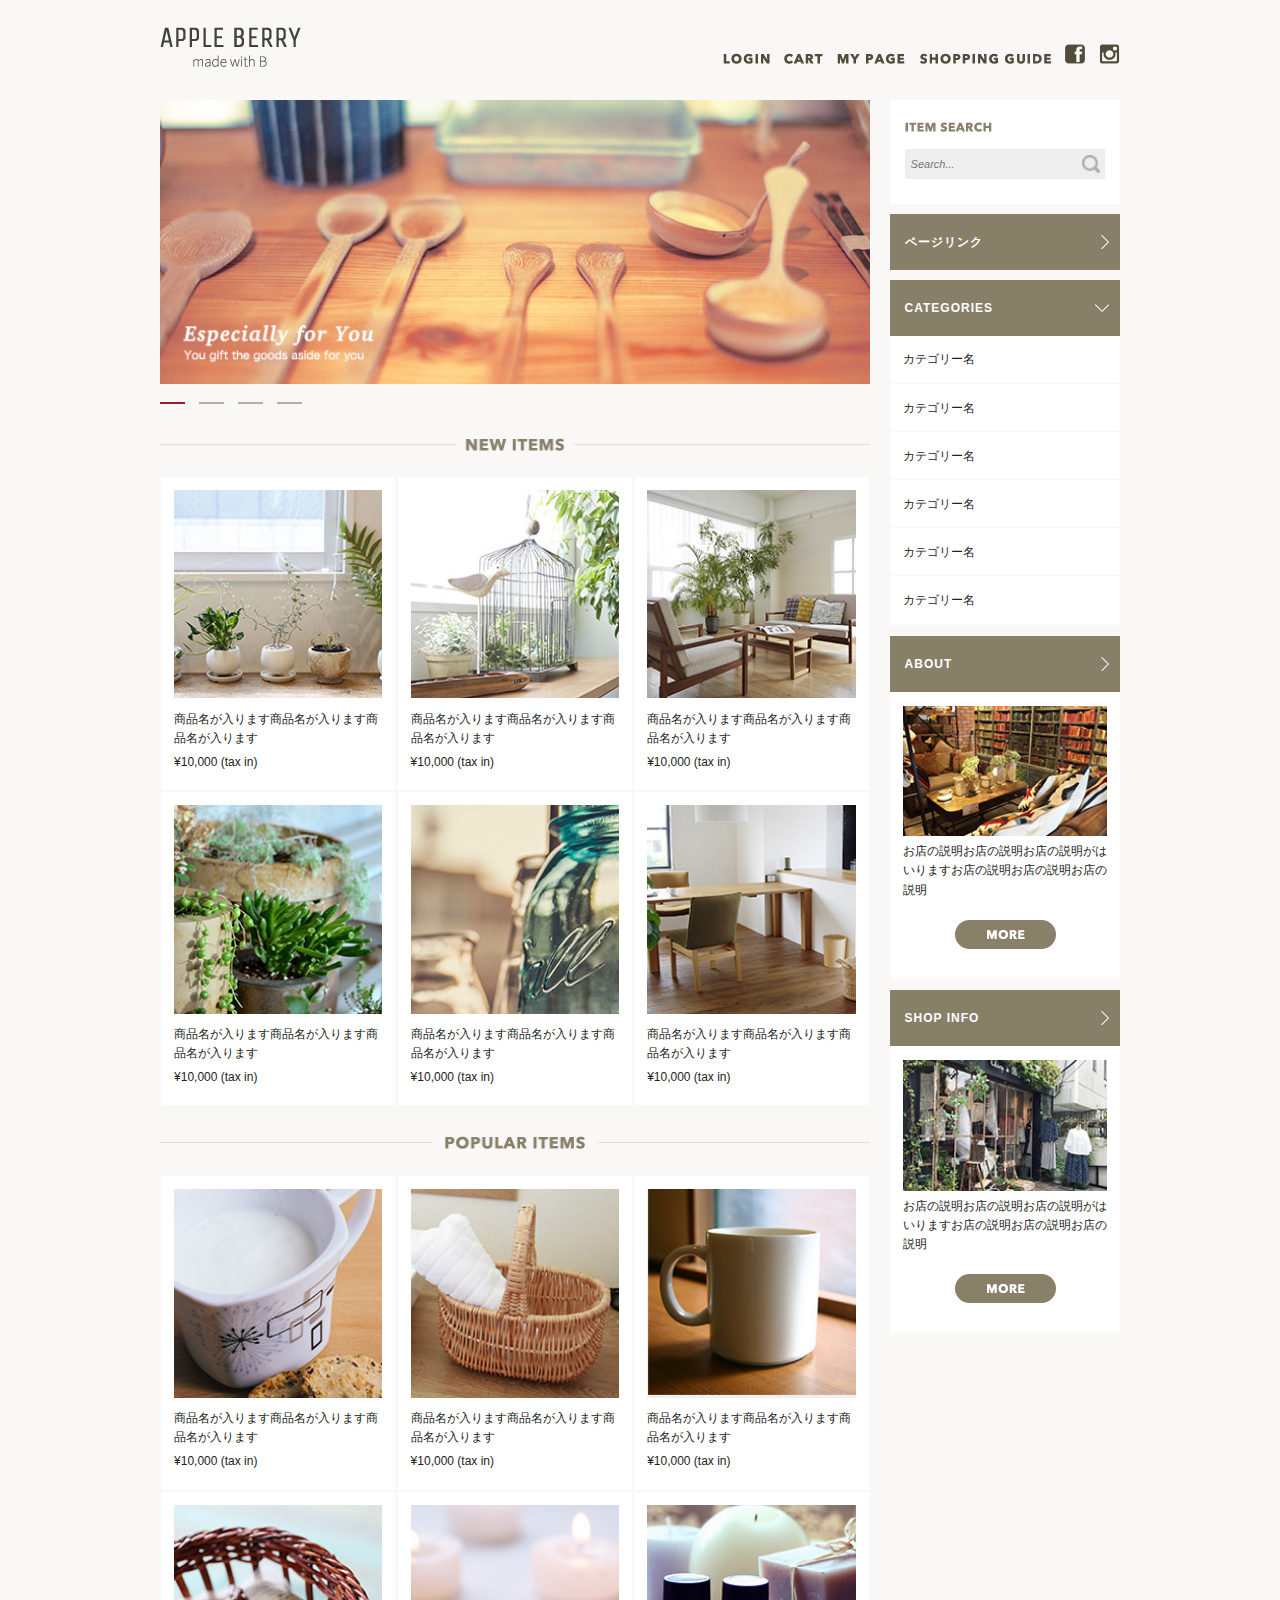
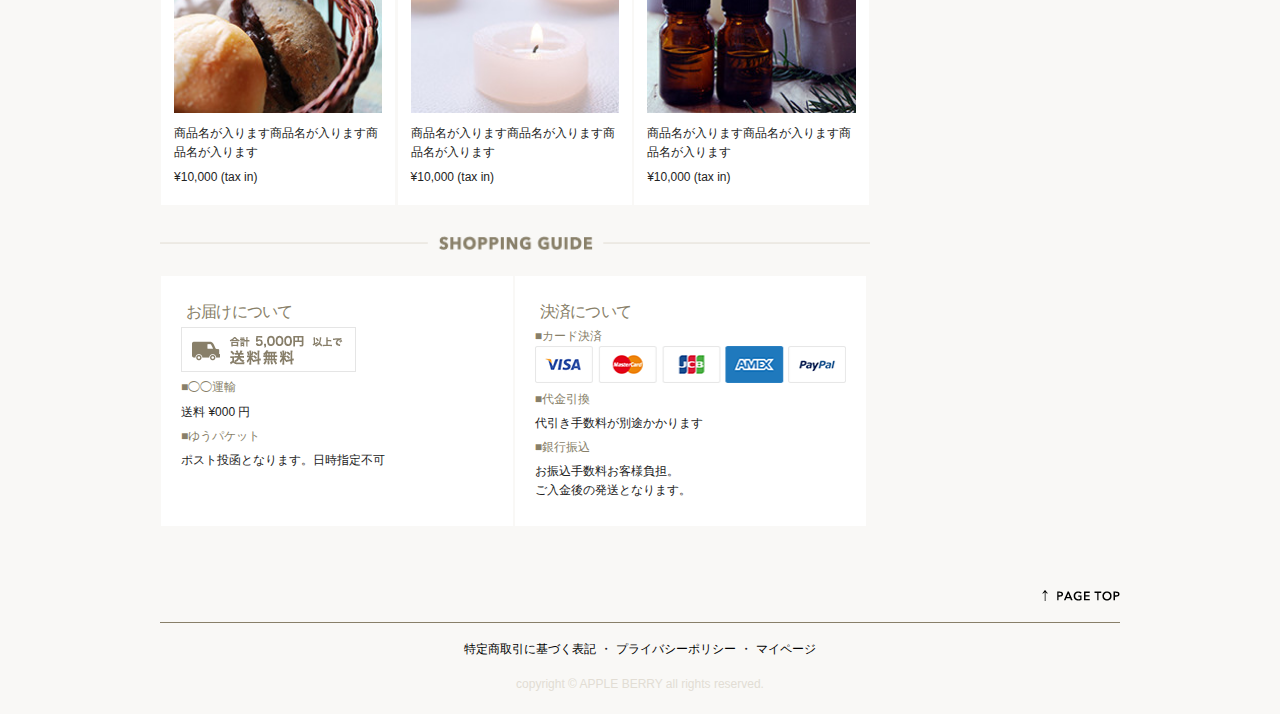
<file: index.html>
<!DOCTYPE html>
<html lang="ja">
    <head>
        <!-- Basic Page Needs
        –––––––––––––––––––––––––––––––––––––––––––––––––– -->
        <meta charset="UTF-8">
        <title>ショッピングサイト</title>

        <!-- Mobile Specific Metas
        –––––––––––––––––––––––––––––––––––––––––––––––––– -->
          <meta name="viewport" content="width=device-width, initial-scale=1">
        
        <!-- CSS
        –––––––––––––––––––––––––––––––––––––––––––––––––– -->
        <link rel="stylesheet" href="css/normalize.css">
        <link rel="stylesheet" href="css/skeleton.css">
        <link rel="stylesheet" href="css/style.css">
        <link rel="stylesheet" href="css/sp_style.css" media="(max-width: 549px)"><!-- SP用のCSSをパッケージ化 -->
        <link rel="stylesheet" href="css/pc_style.css" media="print,screen and (min-width: 550px)"><!-- PC用のCSSをパッケージ化 -->
        <link rel="stylesheet" href="owlcarousel/assets/owl.carousel.min.css">
        <link rel="stylesheet" href="owlcarousel/assets/owl.theme.default.min.css">

        <!-- jQuery -->
        <script src="https://ajax.googleapis.com/ajax/libs/jquery/1.10.2/jquery.min.js"></script>
        <!-- Owl Carousel JS -->
        <script src="owlcarousel/owl.carousel.min.js"></script>
        
        <!-- Owl Carouselを動作させるために追加 -->
        <script src="test-carousel.js"></script>
        
    </head>
    <body>
    <header class="container style1">
        <div class="row">
            <h1 id="LOGO" class="four columns">
                <img src="images/top/logo.png" alt="sp_navi" srcset="images/top/logo@2x.png 2x" /></h1>
            
            <nav class="eight columns">
                
            <div id="sp_menu">
            <ul class="sp_menu_li">
                <li><a href="#"><img src="images/top_sp/fb.png" alt="facebook" srcset="images/top_sp/fb@2x.png 2x" /></a></li>
                <li><a href="#"><img src="images/top_sp/insta.png" alt="insta" srcset="images/top_sp/insta@2x.png 2x" /></a></li>
                <li><div id="menu"><img src="images/top_sp/menu_icon.png" alt="menu_icon" srcset="images/top_sp/menu_icon@2x.png 2x" /></div>
                 </li>
            </ul>
            <div>
             <ul class="sp_menu_toggle">
              <li class="sp_menu_t"><a href="">ログイン</a></li>
              <li class="sp_menu_t"><a href="">カート</a></li>
              <li class="sp_menu_t"><a href="">マイページ</a></li>
              <li class="sp_menu_t sp_menu_t_l"><a href="">ショッピングガイド</a></li>
             </ul>
            </div>
</div>


            <div id="pc_menu">
            <ul class="pc_menu_li">
                <li><span class="menu_txt"><a href="#"><img src="images/top/menu_login.png" alt="login"></a></span></li>
                <li><span class="menu_txt"><a href="#"><img src="images/top/menu_cart.png" alt="cart"></a></span></li>
                <li><span class="menu_txt"><a href="#"><img src="images/top/menu_mypage.png" alt="my page"></a></span></li>
                <li><span class="menu_txt"><a href="#"><img src="images/top/menu_guide.png" alt="guide"></a></span></li>
                <li><a href="#"><img src="images/top/facebook.png" alt="facebook"></a></li>
                <li><a href="#"><img src="images/top/insta.png" alt="insta"></a></li>
            </ul>
            </div>
            </nav>
        </div>
    </header>
        
    <main class="container">
        <section class="row">
            <div id="MAIN_FIELD" class="nine columns">
                <div class="owl-carousel owl-theme">
                    <div> <img src="images/top/ca_banner.jpg" alt="" class="u-full-width"> </div>
                    <div> <img src="images/top/ca_banner.jpg" alt="" class="u-full-width"> </div>
                    <div> <img src="images/top/ca_banner.jpg" alt="" class="u-full-width"> </div>
                    <div> <img src="images/top/ca_banner.jpg" alt="" class="u-full-width"> </div>
                </div>
                
                <div id="NEW_ITEMS">
                    <div class="sub_title">
                        <img src="images/top/title_newitems.png" alt="title_newitems" class="u-full-width">
                    </div>
                    <div class="sub_title_sp">
                        <img src="images/top_sp/title_new_item.png" alt="title_newitems" srcset="images/top_sp/title_new_item@2x.png 2x">
                    </div>
                    <ul class="main_li">
                    <li>
                         <img src="images/top/item_01.jpg" alt="item" class="u-full-width">
                         <div class="item_1">商品名が入ります商品名が入ります商品名が入ります</div>
                         <div class="item_2">¥10,000 (tax in)</div>
                    </li><li>
                         <img src="images/top/item_02.jpg" alt="item" class="u-full-width">
                         <div class="item_1">商品名が入ります商品名が入ります商品名が入ります</div>
                         <div class="item_2">¥10,000 (tax in)</div>
                    </li><li>
                         <img src="images/top/item_03.jpg" alt="item" class="u-full-width">
                         <div class="item_1">商品名が入ります商品名が入ります商品名が入ります</div>
                         <div class="item_2">¥10,000 (tax in)</div>
                     </li><li>
                         <img src="images/top/item_04.jpg" alt="item" class="u-full-width">
                         <div class="item_1">商品名が入ります商品名が入ります商品名が入ります</div>
                         <div class="item_2">¥10,000 (tax in)</div>
                     </li><li>
                         <img src="images/top/item_05.jpg" alt="item" class="u-full-width">
                         <div class="item_1">商品名が入ります商品名が入ります商品名が入ります</div>
                         <div class="item_2">¥10,000 (tax in)</div>
                     </li><li>
                         <img src="images/top/item_06.jpg" alt="" class="u-full-width">
                         <div class="item_1">商品名が入ります商品名が入ります商品名が入ります</div>
                         <div class="item_2">¥10,000 (tax in)</div>
                     </li>
                     </ul>
                </div>
                
                <div id="POPULAR_ITEMS">
                    <div class="sub_title">
                        <img src="images/top/title_popular.png" alt="title_popular" class="u-full-width">
                    </div>
                    <div class="sub_title_sp">
                        <img src="images/top_sp/title_popular.png" alt="title_popular" srcset="images/top_sp/title_popular@2x.png 2x">
                    </div>
                    <ul class="guide_box0">
                    <li>
                         <img src="images/top/item_07.jpg" alt="item" class="u-full-width">
                         <div class="item_1">商品名が入ります商品名が入ります商品名が入ります</div>
                         <div class="item_2">¥10,000 (tax in)</div>
                     </li><li>
                         <img src="images/top/item_08.jpg" alt="item" class="u-full-width">
                         <div class="item_1">商品名が入ります商品名が入ります商品名が入ります</div>
                         <div class="item_2">¥10,000 (tax in)</div>
                     </li><li>
                         <img src="images/top/item_09.jpg" alt="item" class="u-full-width">
                         <div class="item_1">商品名が入ります商品名が入ります商品名が入ります</div>
                         <div class="item_2">¥10,000 (tax in)</div>
                     </li><li>
                         <img src="images/top/item_10.jpg" alt="item" class="u-full-width">
                         <div class="item_1">商品名が入ります商品名が入ります商品名が入ります</div>
                         <div class="item_2">¥10,000 (tax in)</div>
                     </li><li>
                         <img src="images/top/item_11.jpg" alt="item" class="u-full-width">
                         <div class="item_1">商品名が入ります商品名が入ります商品名が入ります</div>
                         <div class="item_2">¥10,000 (tax in)</div>
                     </li><li>
                         <img src="images/top/item_12.jpg" alt="item" class="u-full-width">
                         <div class="item_1">商品名が入ります商品名が入ります商品名が入ります</div>
                         <div class="item_2">¥10,000 (tax in)</div>
                     </li>
                     </ul>
                </div>
            
                <div id="SHOPPING_GUIDE">
                    <div class="sub_title">
                        <img src="images/top/title_guide.png" alt="title_guide" class="u-full-width">
                    </div>
                    <div class="sub_title_sp">
                        <img src="images/top_sp/title_guide.png" alt="title_guide" srcset="images/top_sp/title_guide@2x.png 2x">
                    </div>
                    <ul class="guide_box1">
                        <li class="guide_box">
                             <h4>お届けについて</h4>
                             <img src="images/top/otodoke_banner.png" alt="" class="">
                             <div class="guide_1">■◯◯運輸</div>
                             <div class="item_1">送料 ¥000 円</div>
                             <div class="guide_1">■ゆうパケット</div>
                             <div class="item_1">ポスト投函となります。日時指定不可</div>
                        </li><li class="guide_box">
                             <h4>決済について</h4>
                             <div class="guide_1">■カード決済</div>
                             <img src="images/top/cards.png" alt="" class="u-full-width">
                             <div class="guide_1">■代金引換</div>
                             <div class="item_1">代引き手数料が別途かかります</div>
                             <div class="guide_1">■銀行振込</div>
                             <div class="item_1">お振込手数料お客様負担。<br>
                                ご入金後の発送となります。</div>
                        </li>
                    </ul>
                </div>

            </div>

            <div id="SUB_FIELD" class="three columns">
              <div id="SEARCH_ENGINE">
                <form action="#" method="post" name="search_engines">
                  <div class="pc_side"><img src="images/top/itemserch.png" alt="guide"></div>
                  <dl>
                    <dt><input type="search" id="SEARCH_TXT" placeholder="Search..." value="" name="search" size="30" maxlength="255"></dt>
                    <dd><input type="image" src="images/top/search_icon.png" alt="search_icon"></dd>
                  </dl>
                </form>
              </div>
              <article id="PAGE_LINK" class="sub_box link_box">
                  <h4>ページリンク</h4>
              </article>
              <article id="CATEGORIES" class="sub_box link_box link_box_a">
                  <h4>CATEGORIES</h4>
                  <ul>
                      <li>カテゴリー名</li>
                      <li>カテゴリー名</li>
                      <li>カテゴリー名</li>
                      <li>カテゴリー名</li>
                      <li>カテゴリー名</li>
                      <li>カテゴリー名</li>
                  </ul>
              </article>
              <article id="ABOUT" class="sub_box link_box">
                  <h4>ABOUT</h4>
                  <ul class="">
                      <li>
                         <img src="images/top/about_img.jpg" alt="" class="u-full-width pc_side">
                         <img src="images/top/about_img.jpg" alt="" class="sp_side sub_field_img">
                         <div class="sub_box_right">お店の説明お店の説明お店の説明がはいりますお店の説明お店の説明お店の説明
                         <div class="more_b"><img src="images/top/more_btn.png" alt=""></div></div>
                      </li>
                  </ul>
              </article>
              <article id="SHOP_INFO" class="sub_box link_box">
                  <h4>SHOP INFO</h4>
                  <ul>
                      <li>
                         <img src="images/top/shopinfo_img.jpg" alt="" class="u-full-width pc_side">
                         <img src="images/top/shopinfo_img.jpg" alt="" class="sp_side sub_field_img">
                         <div class="sub_box_right">お店の説明お店の説明お店の説明がはいりますお店の説明お店の説明お店の説明
                         <div class="more_b"><img src="images/top/more_btn.png" alt=""></div></div>
                      </li>
                  </ul>
              </article>
            
              <div>
                
              </div>

            </div>
            
            
  </section>
</main>


<footer class="container">
  <div id="page_top" class="row twelve columns">
    <a href="#"><img src="images/top/pagetop.png" alt="login"></a>
  </div>
  
  <div class="row twelve columns">
    <ul class="footer_list">
      <li><a href="#" title="特定商取引に基づく表記">特定商取引に基づく表記</a></li>
      <li>・</li>
      <li><a href="#" title="プライバシーポリシー">プライバシーポリシー</a></li>
      <li>・</li>
      <li><a href="#" title="マイページ">マイページ</a></li>
    </ul>

    <small class="twelve columns copyright">copyright &copy; APPLE BERRY all rights reserved.</small>
  </div>
</footer>

<script>
$(document).ready(function(){
  $("#menu").click(function(){
    $(".sp_menu_toggle").slideToggle();
  });
});
</script>

    </body>
</html>
</file>
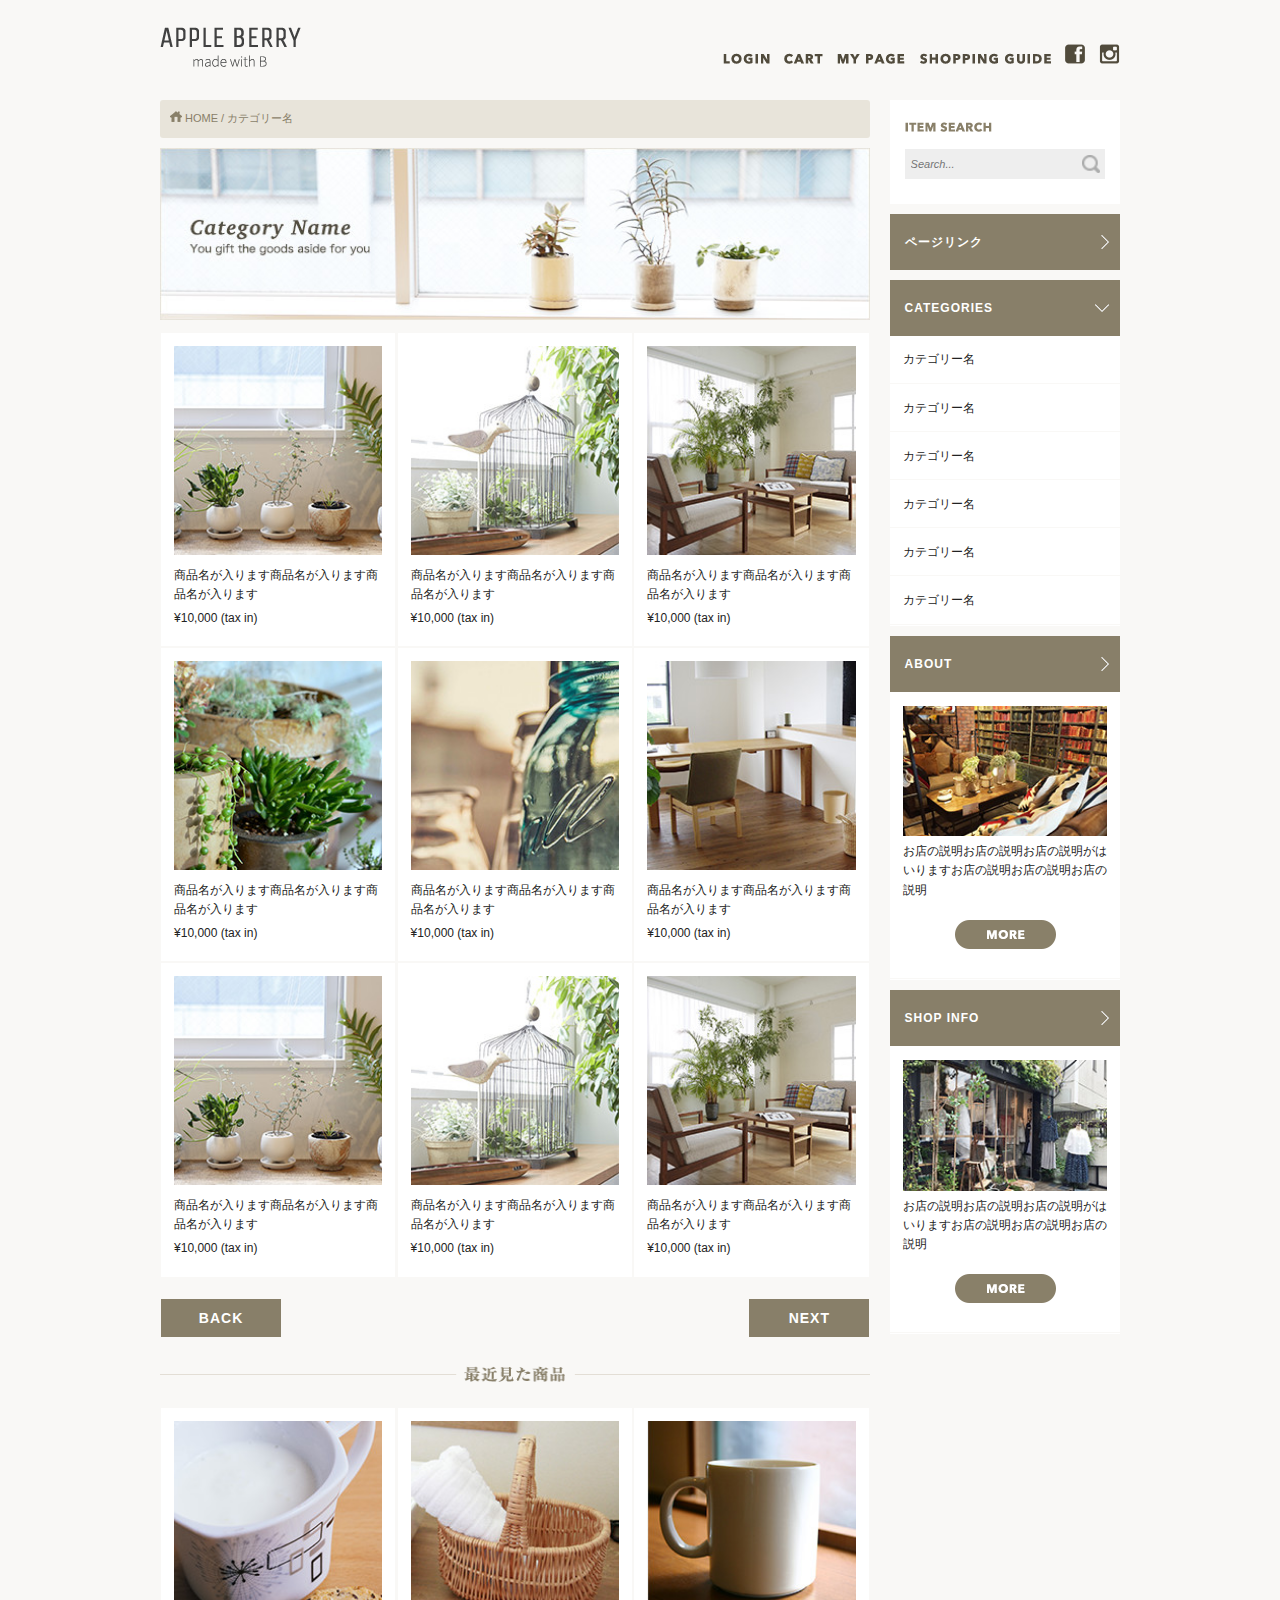
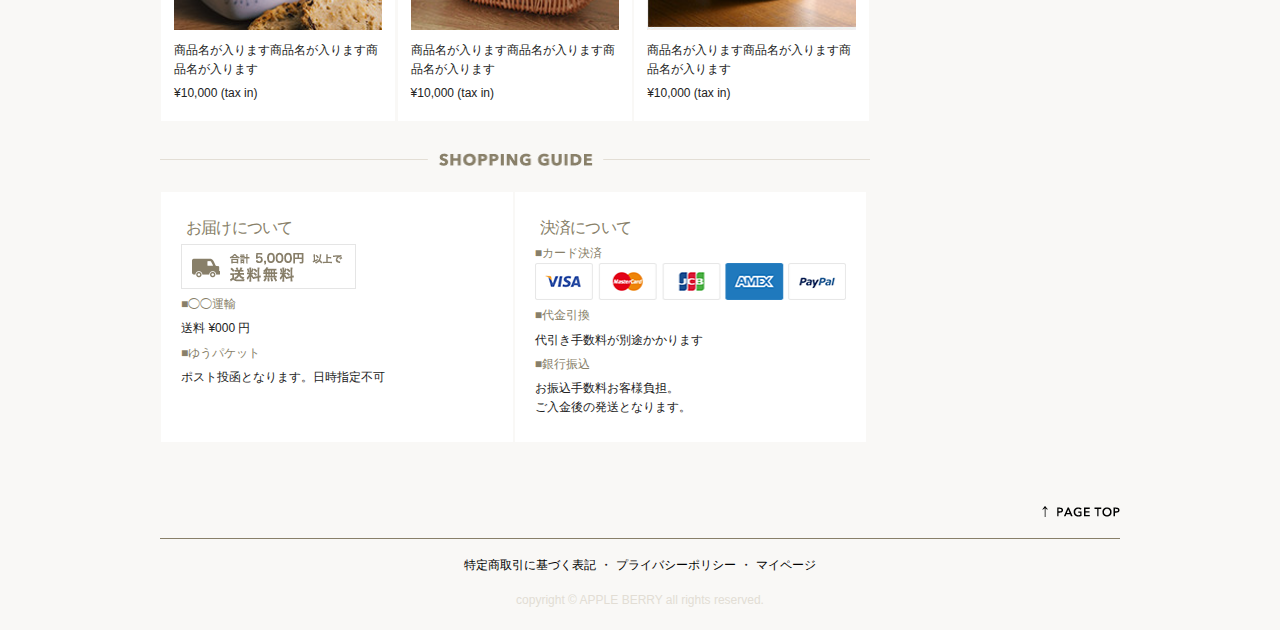
<file: list.html>
<!DOCTYPE html>
<html lang="ja">
    <head>
        <!-- Basic Page Needs
        –––––––––––––––––––––––––––––––––––––––––––––––––– -->
        <meta charset="UTF-8">
        <title>[list] ショッピングサイト</title>

        <!-- Mobile Specific Metas
        –––––––––––––––––––––––––––––––––––––––––––––––––– -->
          <meta name="viewport" content="width=device-width, initial-scale=1">
        
        <!-- CSS
        –––––––––––––––––––––––––––––––––––––––––––––––––– -->
        <link rel="stylesheet" href="css/normalize.css">
        <link rel="stylesheet" href="css/skeleton.css">
        <link rel="stylesheet" href="css/style.css">
        <link rel="stylesheet" href="css/sp_style.css" media="(max-width: 549px)"><!-- SP用のCSSをパッケージ化 -->
        <link rel="stylesheet" href="css/pc_style.css" media="print,screen and (min-width: 550px)"><!-- PC用のCSSをパッケージ化 -->
        <link rel="stylesheet" href="owlcarousel/assets/owl.carousel.min.css">
        <link rel="stylesheet" href="owlcarousel/assets/owl.theme.default.min.css">

        <!-- jQuery -->
        <script src="https://ajax.googleapis.com/ajax/libs/jquery/1.10.2/jquery.min.js"></script>
        <!-- Owl Carousel JS -->
        <script src="owlcarousel/owl.carousel.min.js"></script>
        
        <!-- Owl Carouselを動作させるために追加 -->
        <script src="test-carousel.js"></script>
        
    </head>
    <body>
    <header class="container style1">
        <div class="row">
            <h1 id="LOGO" class="four columns">
                <img src="images/top/logo.png" alt="sp_navi" srcset="images/top/logo@2x.png 2x" /></h1>
            
            <nav class="eight columns">
                
            <div id="sp_menu">
                <ul class="sp_menu_li">
                    <li><a href="#"><img src="images/top_sp/fb.png" alt="facebook" srcset="images/top_sp/fb@2x.png 2x" /></a></li>
                    <li><a href="#"><img src="images/top_sp/insta.png" alt="insta" srcset="images/top_sp/insta@2x.png 2x" /></a></li>
                    <li><div id="menu"><img src="images/top_sp/menu_icon.png" alt="menu_icon" srcset="images/top_sp/menu_icon@2x.png 2x" /></div>
                     </li>
                </ul>
                
                 <ul class="sp_menu_toggle">
                  <li class="sp_menu_t"><a href="">ログイン</a></li>
                  <li class="sp_menu_t"><a href="">カート</a></li>
                  <li class="sp_menu_t"><a href="">マイページ</a></li>
                  <li class="sp_menu_t sp_menu_t_l"><a href="">ショッピングガイド</a></li>
                 </ul>
            </div>


            <div id="pc_menu">
            <ul class="pc_menu_li">
                <li><span class="menu_txt"><a href="#"><img src="images/top/menu_login.png" alt="login"></a></span></li>
                <li><span class="menu_txt"><a href="#"><img src="images/top/menu_cart.png" alt="cart"></a></span></li>
                <li><span class="menu_txt"><a href="#"><img src="images/top/menu_mypage.png" alt="my page"></a></span></li>
                <li><span class="menu_txt"><a href="#"><img src="images/top/menu_guide.png" alt="guide"></a></span></li>
                <li><a href="#"><img src="images/top/facebook.png" alt="facebook"></a></li>
                <li><a href="#"><img src="images/top/insta.png" alt="insta"></a></li>
            </ul>
            </div>
            </nav>
        </div>
    </header>
        
    <main class="container">
        <section class="row">
            <div id="MAIN_FIELD" class="nine columns">
                <div id="pankuzu">
                    <img src="images/list/home_icon.png" alt="home_icon"> HOME / カテゴリー名
                </div>
                
               <div id="cate_image">
                    <img src="images/list/cate_image.jpg" alt="" class="u-full-width pc_side">
                    <img src="images/list/cate_image_sp.jpg" alt="" class="u-full-width sp_side">
                </div>

                <div id="ITEMS_LIST">
                    <ul class="main_li">
                    <li>
                         <img src="images/top/item_01.jpg" alt="" class="u-full-width">
                         <div class="item_1">商品名が入ります商品名が入ります商品名が入ります</div>
                         <div class="item_2">¥10,000 (tax in)</div>
                    </li><li>
                         <img src="images/top/item_02.jpg" alt="" class="u-full-width">
                         <div class="item_1">商品名が入ります商品名が入ります商品名が入ります</div>
                         <div class="item_2">¥10,000 (tax in)</div>
                    </li><li>
                         <img src="images/top/item_03.jpg" alt="item" class="u-full-width">
                         <div class="item_1">商品名が入ります商品名が入ります商品名が入ります</div>
                         <div class="item_2">¥10,000 (tax in)</div>
                     </li><li>
                         <img src="images/top/item_04.jpg" alt="item" class="u-full-width">
                         <div class="item_1">商品名が入ります商品名が入ります商品名が入ります</div>
                         <div class="item_2">¥10,000 (tax in)</div>
                     </li><li>
                         <img src="images/top/item_05.jpg" alt="item" class="u-full-width">
                         <div class="item_1">商品名が入ります商品名が入ります商品名が入ります</div>
                         <div class="item_2">¥10,000 (tax in)</div>
                     </li><li>
                         <img src="images/top/item_06.jpg" alt="item" class="u-full-width">
                         <div class="item_1">商品名が入ります商品名が入ります商品名が入ります</div>
                         <div class="item_2">¥10,000 (tax in)</div>
                     </li><li>
                         <img src="images/top/item_01.jpg" alt="item" class="u-full-width">
                         <div class="item_1">商品名が入ります商品名が入ります商品名が入ります</div>
                         <div class="item_2">¥10,000 (tax in)</div>
                    </li><li>
                         <img src="images/top/item_02.jpg" alt="item" class="u-full-width">
                         <div class="item_1">商品名が入ります商品名が入ります商品名が入ります</div>
                         <div class="item_2">¥10,000 (tax in)</div>
                    </li><li>
                         <img src="images/top/item_03.jpg" alt="item" class="u-full-width">
                         <div class="item_1">商品名が入ります商品名が入ります商品名が入ります</div>
                         <div class="item_2">¥10,000 (tax in)</div>
                     </li>
                     </ul>
                     
                     <ul class="next_box">
                         <li class="next_box0">BACK</li>
                         <li class="next_box0">NEXT</li>
                     </ul>
                </div>
                
                <div id="POPULAR_ITEMS">
                    <div class="sub_title">
                        <img src="images/list/recent_pro_pc.png" alt="recent_pro" class="u-full-width">
                    </div>
                    <div class="sub_title_sp">
                        <img src="images/list/title_recent_pro.png" alt="title_popular" srcset="images/list/title_recent_pro@2x.png 2x">
                    </div>
                    <ul class="guide_box0">
                    <li>
                         <img src="images/top/item_07.jpg" alt="item" class="u-full-width">
                         <div class="item_1">商品名が入ります商品名が入ります商品名が入ります</div>
                         <div class="item_2">¥10,000 (tax in)</div>
                     </li><li>
                         <img src="images/top/item_08.jpg" alt="item" class="u-full-width">
                         <div class="item_1">商品名が入ります商品名が入ります商品名が入ります</div>
                         <div class="item_2">¥10,000 (tax in)</div>
                     </li><li>
                         <img src="images/top/item_09.jpg" alt="item" class="u-full-width">
                         <div class="item_1">商品名が入ります商品名が入ります商品名が入ります</div>
                         <div class="item_2">¥10,000 (tax in)</div>
                     </li>
                     </ul>
                </div>
            
                <div id="SHOPPING_GUIDE">
                    <div class="sub_title">
                        <img src="images/top/title_guide.png" alt="title_guide" class="u-full-width">
                    </div>
                    <div class="sub_title_sp">
                        <img src="images/top_sp/title_guide.png" alt="title_guide" srcset="images/top_sp/title_guide@2x.png 2x">
                    </div>
                    <ul class="guide_box1">
                        <li class="guide_box">
                             <h4>お届けについて</h4>
                             <img src="images/top/otodoke_banner.png" alt="" class="">
                             <div class="guide_1">■◯◯運輸</div>
                             <div class="item_1">送料 ¥000 円</div>
                             <div class="guide_1">■ゆうパケット</div>
                             <div class="item_1">ポスト投函となります。日時指定不可</div>
                        </li><li class="guide_box">
                             <h4>決済について</h4>
                             <div class="guide_1">■カード決済</div>
                             <img src="images/top/cards.png" alt="" class="u-full-width">
                             <div class="guide_1">■代金引換</div>
                             <div class="item_1">代引き手数料が別途かかります</div>
                             <div class="guide_1">■銀行振込</div>
                             <div class="item_1">お振込手数料お客様負担。<br>
                                ご入金後の発送となります。</div>
                        </li>
                    </ul>
                </div>

            </div>

            <div id="SUB_FIELD" class="three columns">
              <div id="SEARCH_ENGINE">
                <form action="#" method="post" name="search_engines">
                  <div class="pc_side"><img src="images/top/itemserch.png" alt="guide"></div>
                  <dl>
                    <dt><input type="search" id="SEARCH_TXT" placeholder="Search..." value="" name="search" size="30" maxlength="255"></dt>
                    <dd><input type="image" src="images/top/search_icon.png" alt="search_icon"></dd>
                  </dl>
                </form>
              </div>
              <article id="PAGE_LINK" class="sub_box link_box">
                  <h4>ページリンク</h4>
              </article>
              <article id="CATEGORIES" class="sub_box link_box link_box_a">
                  <h4>CATEGORIES</h4>
                  <ul>
                      <li>カテゴリー名</li>
                      <li>カテゴリー名</li>
                      <li>カテゴリー名</li>
                      <li>カテゴリー名</li>
                      <li>カテゴリー名</li>
                      <li>カテゴリー名</li>
                  </ul>
              </article>
              <article id="ABOUT" class="sub_box link_box">
                  <h4>ABOUT</h4>
                  <ul class="">
                      <li>
                         <img src="images/top/about_img.jpg" alt="" class="u-full-width pc_side">
                         <img src="images/top/about_img.jpg" alt="" class="sp_side sub_field_img">
                         <div class="sub_box_right">お店の説明お店の説明お店の説明がはいりますお店の説明お店の説明お店の説明
                         <div class="more_b"><img src="images/top/more_btn.png" alt=""></div></div>
                      </li>
                  </ul>
              </article>
              <article id="SHOP_INFO" class="sub_box link_box">
                  <h4>SHOP INFO</h4>
                  <ul>
                      <li>
                         <img src="images/top/shopinfo_img.jpg" alt="" class="u-full-width pc_side">
                         <img src="images/top/shopinfo_img.jpg" alt="" class="sp_side sub_field_img">
                         <div class="sub_box_right">お店の説明お店の説明お店の説明がはいりますお店の説明お店の説明お店の説明
                         <div class="more_b"><img src="images/top/more_btn.png" alt=""></div></div>
                      </li>
                  </ul>
              </article>
            
              <div>
                
              </div>

            </div>
            
            
  </section>
</main>


<footer class="container">
  <div id="page_top" class="row twelve columns">
    <a href="#"><img src="images/top/pagetop.png" alt="login"></a>
  </div>
  
  <div class="row twelve columns">
    <ul class="footer_list">
      <li><a href="#" title="特定商取引に基づく表記">特定商取引に基づく表記</a></li>
      <li>・</li>
      <li><a href="#" title="プライバシーポリシー">プライバシーポリシー</a></li>
      <li>・</li>
      <li><a href="#" title="マイページ">マイページ</a></li>
    </ul>

    <small class="twelve columns copyright">copyright &copy; APPLE BERRY all rights reserved.</small>
  </div>
</footer>

<script>
$(document).ready(function(){
  $("#menu").click(function(){
    $(".sp_menu_toggle").slideToggle();
  });
});
</script>

    </body>
</html>
</file>
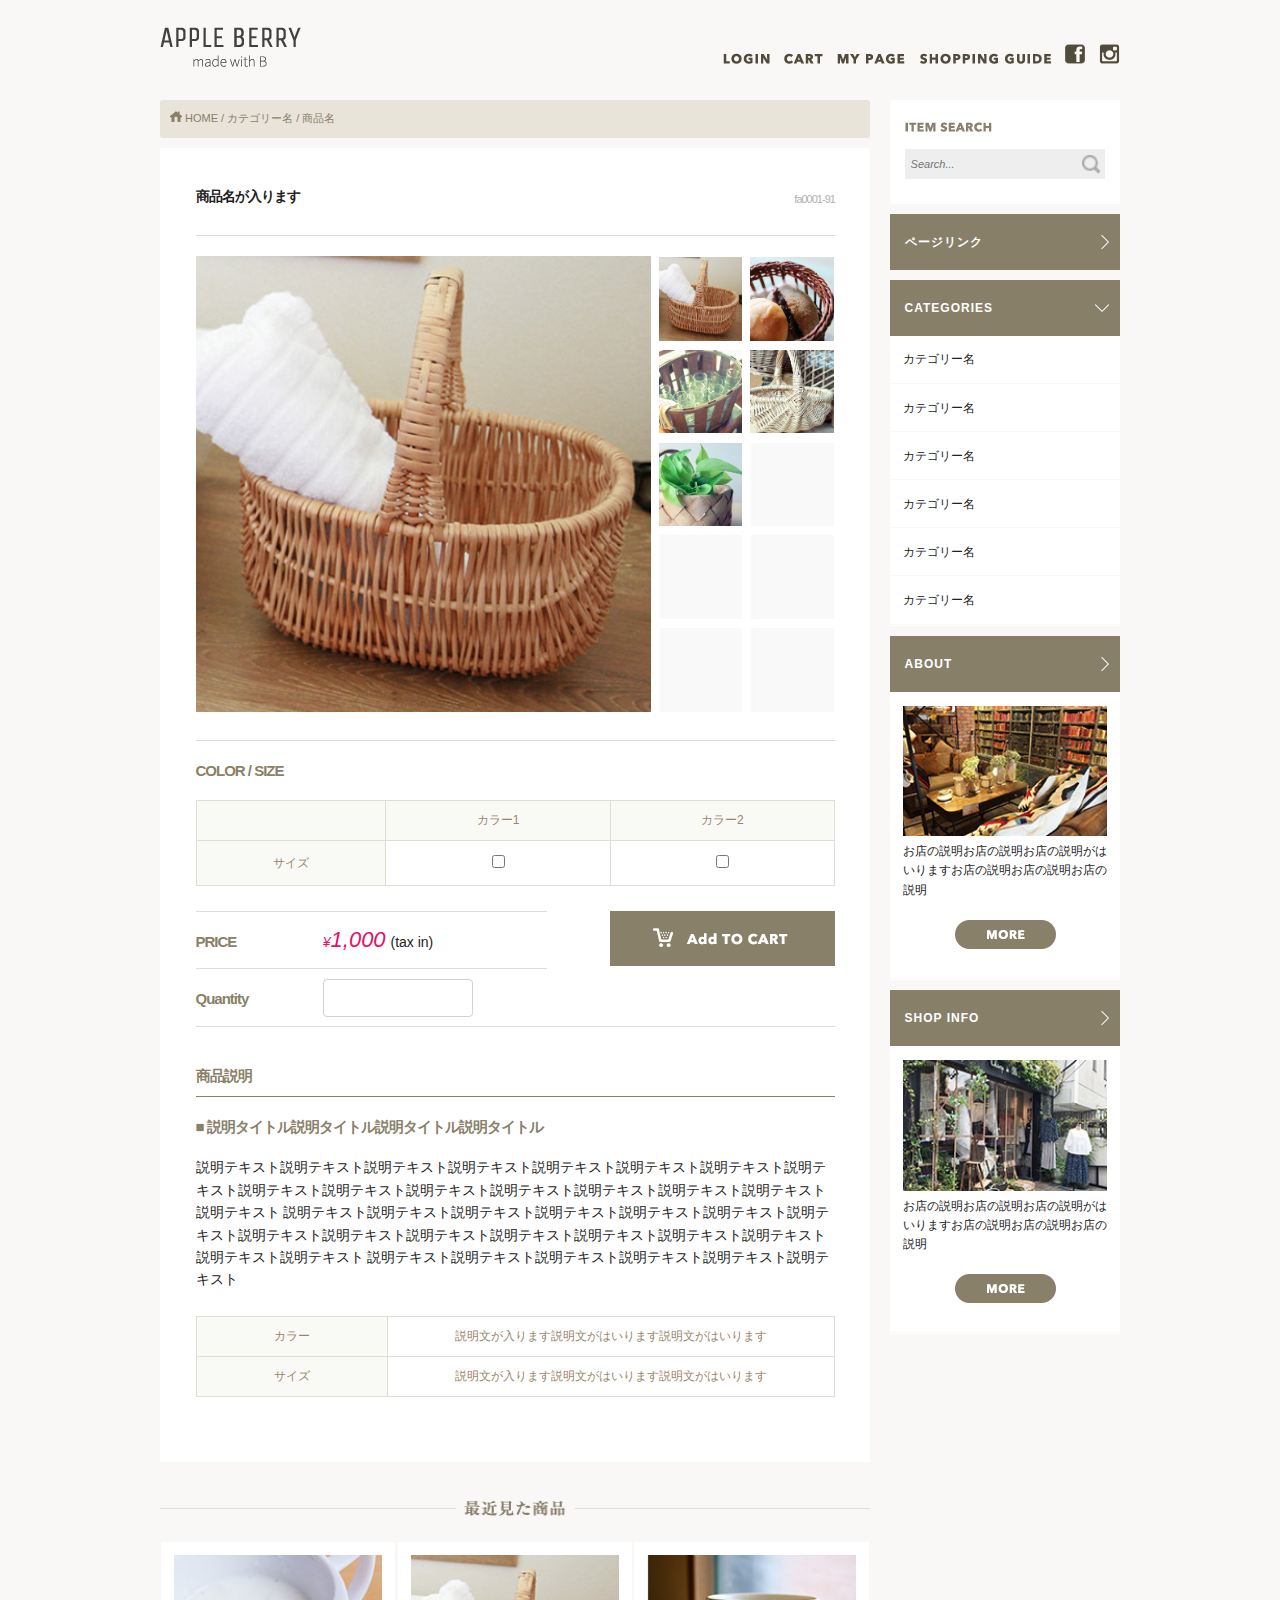
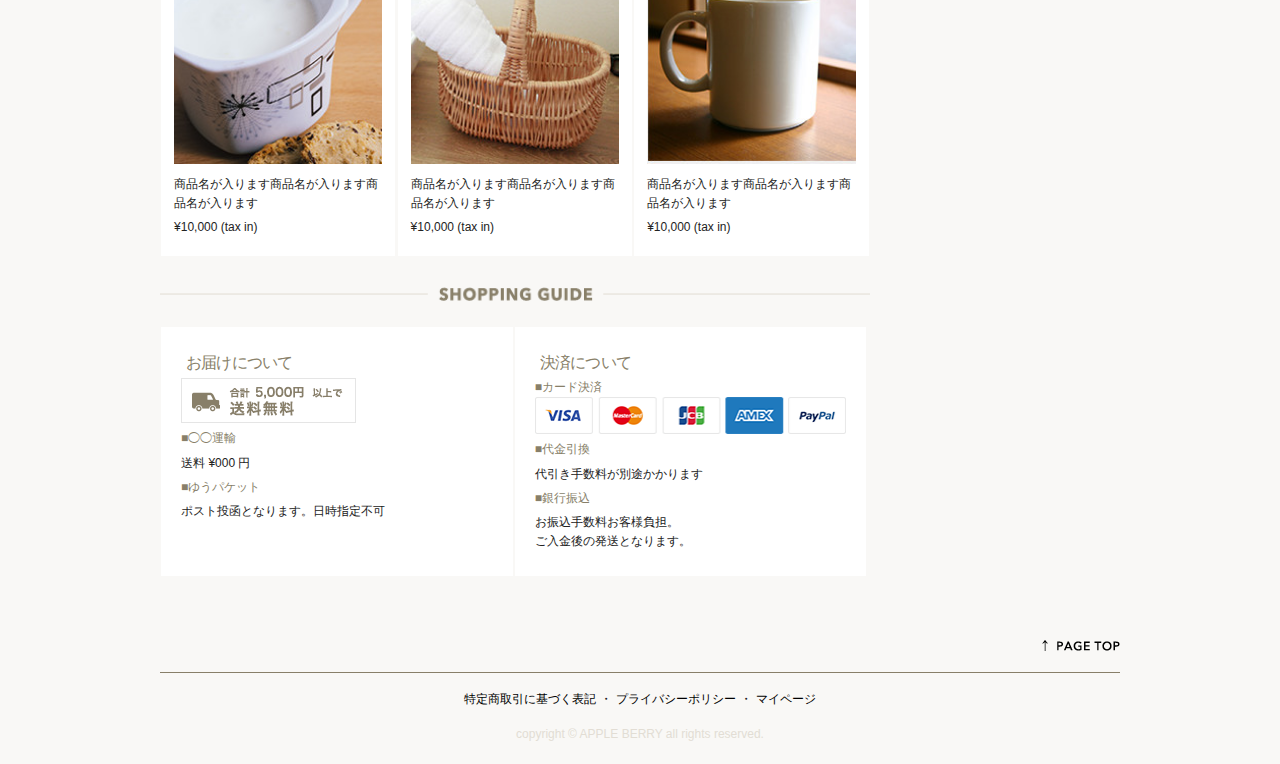
<file: products.html>
<!DOCTYPE html>
<html lang="ja">
    <head>
        <!-- Basic Page Needs
        –––––––––––––––––––––––––––––––––––––––––––––––––– -->
        <meta charset="UTF-8">
        <title>[PRODUCTS] ショッピングサイト </title>

        <!-- Mobile Specific Metas
        –––––––––––––––––––––––––––––––––––––––––––––––––– -->
          <meta name="viewport" content="width=device-width, initial-scale=1">
        
        <!-- CSS
        –––––––––––––––––––––––––––––––––––––––––––––––––– -->
        <link rel="stylesheet" href="css/normalize.css">
        <link rel="stylesheet" href="css/skeleton.css">
        <link rel="stylesheet" href="css/style.css">
        <link rel="stylesheet" href="css/sp_style.css" media="(max-width: 549px)"><!-- SP用のCSSをパッケージ化 -->
        <link rel="stylesheet" href="css/pc_style.css" media="print,screen and (min-width: 550px)"><!-- PC用のCSSをパッケージ化 -->
        <link rel="stylesheet" href="owlcarousel/assets/owl.carousel.min.css">
        <link rel="stylesheet" href="owlcarousel/assets/owl.theme.default.min.css">

        <!-- jQuery -->
        <script src="https://ajax.googleapis.com/ajax/libs/jquery/1.10.2/jquery.min.js"></script>
        <!-- Owl Carousel JS -->
        <script src="owlcarousel/owl.carousel.min.js"></script>
        
        <!-- Owl Carouselを動作させるために追加 -->
        <script src="test-carousel.js"></script>
        
    </head>
    <body>
    <header class="container style1">
        <div class="row">
            <h1 id="LOGO" class="four columns">
                <img src="images/top/logo.png" alt="sp_navi" srcset="images/top/logo@2x.png 2x" /></h1>
            
            <nav class="eight columns">
                
            <div id="sp_menu">
                <ul class="sp_menu_li">
                    <li><a href="#"><img src="images/top_sp/fb.png" alt="facebook" srcset="images/top_sp/fb@2x.png 2x" /></a></li>
                    <li><a href="#"><img src="images/top_sp/insta.png" alt="insta" srcset="images/top_sp/insta@2x.png 2x" /></a></li>
                    <li><div id="menu"><img src="images/top_sp/menu_icon.png" alt="menu_icon" srcset="images/top_sp/menu_icon@2x.png 2x" /></div>
                     </li>
                </ul>
                
                 <ul class="sp_menu_toggle">
                  <li class="sp_menu_t"><a href="">ログイン</a></li>
                  <li class="sp_menu_t"><a href="">カート</a></li>
                  <li class="sp_menu_t"><a href="">マイページ</a></li>
                  <li class="sp_menu_t sp_menu_t_l"><a href="">ショッピングガイド</a></li>
                 </ul>
            </div>


            <div id="pc_menu">
            <ul class="pc_menu_li">
                <li><span class="menu_txt"><a href="#"><img src="images/top/menu_login.png" alt="login"></a></span></li>
                <li><span class="menu_txt"><a href="#"><img src="images/top/menu_cart.png" alt="cart"></a></span></li>
                <li><span class="menu_txt"><a href="#"><img src="images/top/menu_mypage.png" alt="my page"></a></span></li>
                <li><span class="menu_txt"><a href="#"><img src="images/top/menu_guide.png" alt="guide"></a></span></li>
                <li><a href="#"><img src="images/top/facebook.png" alt="facebook"></a></li>
                <li><a href="#"><img src="images/top/insta.png" alt="insta"></a></li>
            </ul>
            </div>
            </nav>
        </div>
    </header>
        
    <main class="container">
        <section class="row">
            <div id="MAIN_FIELD" class="nine columns">
                <div id="pankuzu">
                    <img src="images/list/home_icon.png" alt="home_icon"> HOME / カテゴリー名 / 商品名
                </div>

                <div id="products_box">
                    <h2 id="products_name">商品名が入ります
                    <span id="products_id">fa0001-91</span>
                    </h2>
                    <div class="clearfix">
                        <div id="display_img">
                            <img src="images/products/pro_img_01.jpg" alt=""  class="u-full-width">
                        </div>
                        <ul id="list_img" class="clearfix main_ul_products">
                            <li class="main_li_products">
                                <img src="images/products/pro_img_01.jpg" alt="" class="u-full-width">
                            </li><li class="main_li_products">
                                <img src="images/products/pro_img_02.jpg" alt="" class="u-full-width">
                            </li><li class="main_li_products">
                                <img src="images/products/pro_img_03.jpg" alt="" class="u-full-width">
                            </li><li class="main_li_products">
                                <img src="images/products/pro_img_04.jpg" alt="" class="u-full-width">
                            </li><li class="main_li_products">
                                <img src="images/products/pro_img_05.jpg" alt="" class="u-full-width">
                            </li><li class="main_li_products">
                                <img src="images/products/gray_pro_img.jpg" alt="" class="u-full-width">
                            </li><li class="main_li_products">
                                <img src="images/products/gray_pro_img.jpg" alt="" class="u-full-width">
                            </li><li class="main_li_products">
                                <img src="images/products/gray_pro_img.jpg" alt="" class="u-full-width">
                            </li><li class="main_li_products">
                                <img src="images/products/gray_pro_img.jpg" alt="" class="u-full-width">
                            </li><li class="main_li_products">
                                <img src="images/products/gray_pro_img.jpg" alt="" class="u-full-width">
                            </li>
                        </ul>
                    </div><!-- clearfix -->

                    <div id="cart_box" class="clearfix">
                        <h3 class="cart_box3">COLOR / SIZE</h3>
                        <form action="#" >
                            <table>
                                <thead>
                                  <tr>
                                    <th>&nbsp;</th>
                                    <th>カラー1</th>
                                    <th>カラー2</th>
                                  </tr>
                                </thead>
                                <tbody>
                                  <tr>
                                    <th>サイズ</th>
                                    <td><input type="checkbox" name="size_a" value="col_a"></td>
                                    <td><input type="checkbox" name="size_a" value="col_b"></td>
                                  </tr>
                                </tbody>
                            </table>
                        <div class="clearfix cart_box0">
                        <div id="cart_box1">
                            <div id="price_data" class="form_wrap">
                              <h3>PRICE</h3>
                              <div id="cart_box2">
                              <span class="price_text1">&yen;</span><span class="price_text2">1,000</span><span class="price_text3"> (tax in)</span>
                              <input type="hidden" name="price_data" value="1000">
                              </div>
                            </div>
                            <div id="quantity_data"  class="form_wrap">
                              <h3>Quantity</h3>
                              <div id="QUANTITY_WRAP">
                                <input type="text" name="quantity_data">
                              </div>
                            </div>
                        </div>
                            <div id="add_to_cart">
                                <img src="images/products/add_to_cart.png" alt="">
                            </div>
                        </div>


                        <div id="products_details">
                          <h2>商品説明 </h2>
                          <h3>■ 説明タイトル説明タイトル説明タイトル説明タイトル</h3>
                          <p>説明テキスト説明テキスト説明テキスト説明テキスト説明テキスト説明テキスト説明テキスト説明テキスト説明テキスト説明テキスト説明テキスト説明テキスト説明テキスト説明テキスト説明テキスト説明テキスト
                             説明テキスト説明テキスト説明テキスト説明テキスト説明テキスト説明テキスト説明テキスト説明テキスト説明テキスト説明テキスト説明テキスト説明テキスト説明テキスト説明テキスト説明テキスト説明テキスト
                             説明テキスト説明テキスト説明テキスト説明テキスト説明テキスト説明テキスト</p>
                          <table>
                            <tr>
                              <th>カラー</th>
                              <td>説明文が入ります説明文がはいります説明文がはいります</td>
                            </tr>
                            <tr>
                              <th>サイズ</th>
                              <td>説明文が入ります説明文がはいります説明文がはいります</td>
                            </tr>
                          </table>
                            </div> <!-- products_details -->
                        </form>
                    </div> <!-- cart_box -->

                </div> <!-- products_box -->


                <div id="POPULAR_ITEMS">
                    <div class="sub_title">
                        <img src="images/list/recent_pro_pc.png" alt="recent_pro" class="u-full-width">
                    </div>
                    <div class="sub_title_sp sub_title_sp0">
                        <img src="images/list/title_recent_pro.png" alt="title_popular" srcset="images/list/title_recent_pro@2x.png 2x">
                    </div>
                    <ul class="guide_box0">
                    <li>
                         <img src="images/top/item_07.jpg" alt="" class="u-full-width">
                         <div class="item_1">商品名が入ります商品名が入ります商品名が入ります</div>
                         <div class="item_2">¥10,000 (tax in)</div>
                     </li><li>
                         <img src="images/top/item_08.jpg" alt="" class="u-full-width">
                         <div class="item_1">商品名が入ります商品名が入ります商品名が入ります</div>
                         <div class="item_2">¥10,000 (tax in)</div>
                     </li><li>
                         <img src="images/top/item_09.jpg" alt="" class="u-full-width">
                         <div class="item_1">商品名が入ります商品名が入ります商品名が入ります</div>
                         <div class="item_2">¥10,000 (tax in)</div>
                     </li>
                     </ul>
                </div>
        
                <div id="SHOPPING_GUIDE">
                    <div class="sub_title">
                        <img src="images/top/title_guide.png" alt="title_guide" class="u-full-width">
                    </div>
                    <div class="sub_title_sp">
                        <img src="images/top_sp/title_guide.png" alt="title_guide" srcset="images/top_sp/title_guide@2x.png 2x">
                    </div>
                    <ul class="guide_box1">
                        <li class="guide_box">
                             <h4>お届けについて</h4>
                             <img src="images/top/otodoke_banner.png" alt="" class="">
                             <div class="guide_1">■◯◯運輸</div>
                             <div class="item_1">送料 ¥000 円</div>
                             <div class="guide_1">■ゆうパケット</div>
                             <div class="item_1">ポスト投函となります。日時指定不可</div>
                        </li><li class="guide_box">
                             <h4>決済について</h4>
                             <div class="guide_1">■カード決済</div>
                             <img src="images/top/cards.png" alt="" class="u-full-width">
                             <div class="guide_1">■代金引換</div>
                             <div class="item_1">代引き手数料が別途かかります</div>
                             <div class="guide_1">■銀行振込</div>
                             <div class="item_1">お振込手数料お客様負担。<br>
                                ご入金後の発送となります。</div>
                        </li>
                    </ul>
                </div>
            </div>

            <div id="SUB_FIELD" class="three columns">
              <div id="SEARCH_ENGINE">
                <form action="#" method="post" name="search_engines">
                  <div class="pc_side"><img src="images/top/itemserch.png" alt="guide"></div>
                  <dl>
                    <dt><input type="search" id="SEARCH_TXT" placeholder="Search..." value="" name="search" size="30" maxlength="255"></dt>
                    <dd><input type="image" src="images/top/search_icon.png" alt="search"></dd>
                  </dl>
                </form>
              </div>
              <article id="PAGE_LINK" class="sub_box link_box">
                  <h4>ページリンク</h4>
              </article>
              <article id="CATEGORIES" class="sub_box link_box link_box_a">
                  <h4>CATEGORIES</h4>
                  <ul>
                      <li>カテゴリー名</li>
                      <li>カテゴリー名</li>
                      <li>カテゴリー名</li>
                      <li>カテゴリー名</li>
                      <li>カテゴリー名</li>
                      <li>カテゴリー名</li>
                  </ul>
              </article>
              <article id="ABOUT" class="sub_box link_box">
                  <h4>ABOUT</h4>
                  <ul class="">
                      <li>
                         <img src="images/top/about_img.jpg" alt="" class="u-full-width pc_side">
                         <img src="images/top/about_img.jpg" class="sp_side sub_field_img" alt="">
                         <div class="sub_box_right">お店の説明お店の説明お店の説明がはいりますお店の説明お店の説明お店の説明
                         <div class="more_b"><img src="images/top/more_btn.png" alt=""></div></div>
                      </li>
                  </ul>
              </article>
              <article id="SHOP_INFO" class="sub_box link_box">
                  <h4>SHOP INFO</h4>
                  <ul>
                      <li>
                         <img src="images/top/shopinfo_img.jpg" alt="" class="u-full-width pc_side">
                         <img src="images/top/shopinfo_img.jpg" alt="" class="sp_side sub_field_img">
                         <div class="sub_box_right">お店の説明お店の説明お店の説明がはいりますお店の説明お店の説明お店の説明
                         <div class="more_b"><img src="images/top/more_btn.png" alt=""></div></div>
                      </li>
                  </ul>
              </article>
            </div>
            
            
        </section>
    </main>


<footer class="container">
  <div id="page_top" class="row twelve columns">
    <a href="#"><img src="images/top/pagetop.png" alt="login"></a>
  </div>
  
  <div class="row twelve columns">
    <ul class="footer_list">
      <li><a href="#" title="特定商取引に基づく表記">特定商取引に基づく表記</a></li>
      <li>・</li>
      <li><a href="#" title="プライバシーポリシー">プライバシーポリシー</a></li>
      <li>・</li>
      <li><a href="#" title="マイページ">マイページ</a></li>
    </ul>

    <small class="twelve columns copyright">copyright &copy; APPLE BERRY all rights reserved.</small>
  </div>
</footer>

<script>
    $(document).ready(function(){
      $("#menu").click(function(){
        $(".sp_menu_toggle").slideToggle();
      });
    });
</script>


<script>
    $(window).load(function(){
      $("#list_img img").click(function(){
        var img_src = $(this).attr("src");
        $("#display_img img").attr("src", img_src);
      });
    });
</script>

    </body>
</html>
</file>
<file: css/skeleton.css>
/*
* Skeleton V2.0.4
* Copyright 2014, Dave Gamache
* www.getskeleton.com
* Free to use under the MIT license.
* http://www.opensource.org/licenses/mit-license.php
* 12/29/2014
*/


/* Table of contents
––––––––––––––––––––––––––––––––––––––––––––––––––
- Grid
- Base Styles
- Typography
- Links
- Buttons
- Forms
- Lists
- Code
- Tables
- Spacing
- Utilities
- Clearing
- Media Queries
*/


/* Grid
–––––––––––––––––––––––––––––––––––––––––––––––––– */
.container {
  position: relative;
  width: 100%;
  max-width: 960px;
  margin: 0 auto;
  padding: 0 20px;
  box-sizing: border-box; }
.column,
.columns {
  width: 100%;
  float: left;
  box-sizing: border-box; }

/* For devices larger than 400px */
@media (min-width: 400px) {
  .container {
    width: 85%;
    padding: 0; }
}

/* For devices larger than 550px */
@media (min-width: 550px) {
  .container {
    width: 80%; }
  .column,
  .columns {
    margin-left: 4%; }
  .column:first-child,
  .columns:first-child {
    margin-left: 0; }

  .one.column,
  .one.columns                    { width: 4.66666666667%; }
  .two.columns                    { width: 13.3333333333%; }
  .three.columns                  { width: 22%;            }
  .four.columns                   { width: 30.6666666667%; }
  .five.columns                   { width: 39.3333333333%; }
  .six.columns                    { width: 48%;            }
  .seven.columns                  { width: 56.6666666667%; }
  .eight.columns                  { width: 65.3333333333%; }
  .nine.columns                   { width: 74.0%;          }
  .ten.columns                    { width: 82.6666666667%; }
  .eleven.columns                 { width: 91.3333333333%; }
  .twelve.columns                 { width: 100%; margin-left: 0; }

  .one-third.column               { width: 30.6666666667%; }
  .two-thirds.column              { width: 65.3333333333%; }

  .one-half.column                { width: 48%; }

  /* Offsets */
  .offset-by-one.column,
  .offset-by-one.columns          { margin-left: 8.66666666667%; }
  .offset-by-two.column,
  .offset-by-two.columns          { margin-left: 17.3333333333%; }
  .offset-by-three.column,
  .offset-by-three.columns        { margin-left: 26%;            }
  .offset-by-four.column,
  .offset-by-four.columns         { margin-left: 34.6666666667%; }
  .offset-by-five.column,
  .offset-by-five.columns         { margin-left: 43.3333333333%; }
  .offset-by-six.column,
  .offset-by-six.columns          { margin-left: 52%;            }
  .offset-by-seven.column,
  .offset-by-seven.columns        { margin-left: 60.6666666667%; }
  .offset-by-eight.column,
  .offset-by-eight.columns        { margin-left: 69.3333333333%; }
  .offset-by-nine.column,
  .offset-by-nine.columns         { margin-left: 78.0%;          }
  .offset-by-ten.column,
  .offset-by-ten.columns          { margin-left: 86.6666666667%; }
  .offset-by-eleven.column,
  .offset-by-eleven.columns       { margin-left: 95.3333333333%; }

  .offset-by-one-third.column,
  .offset-by-one-third.columns    { margin-left: 34.6666666667%; }
  .offset-by-two-thirds.column,
  .offset-by-two-thirds.columns   { margin-left: 69.3333333333%; }

  .offset-by-one-half.column,
  .offset-by-one-half.columns     { margin-left: 52%; }

}


/* Base Styles
–––––––––––––––––––––––––––––––––––––––––––––––––– */
/* NOTE
html is set to 62.5% so that all the REM measurements throughout Skeleton
are based on 10px sizing. So basically 1.5rem = 15px :) */
html {
  font-size: 62.5%; }
body {
  font-size: 1.5em; /* currently ems cause chrome bug misinterpreting rems on body element */
  line-height: 1.6;
  font-weight: 400;
  font-family: "Raleway", "HelveticaNeue", "Helvetica Neue", Helvetica, Arial, sans-serif;
  color: #222; }


/* Typography
–––––––––––––––––––––––––––––––––––––––––––––––––– */
h1, h2, h3, h4, h5, h6 {
  margin-top: 0;
  margin-bottom: 2rem;
  font-weight: 300; }
h1 { font-size: 4.0rem; line-height: 1.2;  letter-spacing: -.1rem;}
h2 { font-size: 3.6rem; line-height: 1.25; letter-spacing: -.1rem; }
h3 { font-size: 3.0rem; line-height: 1.3;  letter-spacing: -.1rem; }
h4 { font-size: 2.4rem; line-height: 1.35; letter-spacing: -.08rem; }
h5 { font-size: 1.8rem; line-height: 1.5;  letter-spacing: -.05rem; }
h6 { font-size: 1.5rem; line-height: 1.6;  letter-spacing: 0; }

/* Larger than phablet */
@media (min-width: 550px) {
  h1 { font-size: 5.0rem; }
  h2 { font-size: 4.2rem; }
  h3 { font-size: 3.6rem; }
  h4 { font-size: 3.0rem; }
  h5 { font-size: 2.4rem; }
  h6 { font-size: 1.5rem; }
}

p {
  margin-top: 0; }


/* Links
–––––––––––––––––––––––––––––––––––––––––––––––––– */
a {
  color: #1EAEDB; }
a:hover {
  color: #0FA0CE; }


/* Buttons
–––––––––––––––––––––––––––––––––––––––––––––––––– */
.button,
button,
input[type="submit"],
input[type="reset"],
input[type="button"] {
  display: inline-block;
  height: 38px;
  padding: 0 30px;
  color: #555;
  text-align: center;
  font-size: 11px;
  font-weight: 600;
  line-height: 38px;
  letter-spacing: .1rem;
  text-transform: uppercase;
  text-decoration: none;
  white-space: nowrap;
  background-color: transparent;
  border-radius: 4px;
  border: 1px solid #bbb;
  cursor: pointer;
  box-sizing: border-box; }
.button:hover,
button:hover,
input[type="submit"]:hover,
input[type="reset"]:hover,
input[type="button"]:hover,
.button:focus,
button:focus,
input[type="submit"]:focus,
input[type="reset"]:focus,
input[type="button"]:focus {
  color: #333;
  border-color: #888;
  outline: 0; }
.button.button-primary,
button.button-primary,
input[type="submit"].button-primary,
input[type="reset"].button-primary,
input[type="button"].button-primary {
  color: #FFF;
  background-color: #33C3F0;
  border-color: #33C3F0; }
.button.button-primary:hover,
button.button-primary:hover,
input[type="submit"].button-primary:hover,
input[type="reset"].button-primary:hover,
input[type="button"].button-primary:hover,
.button.button-primary:focus,
button.button-primary:focus,
input[type="submit"].button-primary:focus,
input[type="reset"].button-primary:focus,
input[type="button"].button-primary:focus {
  color: #FFF;
  background-color: #1EAEDB;
  border-color: #1EAEDB; }


/* Forms
–––––––––––––––––––––––––––––––––––––––––––––––––– */
input[type="email"],
input[type="number"],
input[type="search"],
input[type="text"],
input[type="tel"],
input[type="url"],
input[type="password"],
textarea,
select {
  height: 38px;
  padding: 6px 10px; /* The 6px vertically centers text on FF, ignored by Webkit */
  background-color: #fff;
  border: 1px solid #D1D1D1;
  border-radius: 4px;
  box-shadow: none;
  box-sizing: border-box; }
/* Removes awkward default styles on some inputs for iOS */
input[type="email"],
input[type="number"],
input[type="search"],
input[type="text"],
input[type="tel"],
input[type="url"],
input[type="password"],
textarea {
  -webkit-appearance: none;
     -moz-appearance: none;
          appearance: none; }
textarea {
  min-height: 65px;
  padding-top: 6px;
  padding-bottom: 6px; }
input[type="email"]:focus,
input[type="number"]:focus,
input[type="search"]:focus,
input[type="text"]:focus,
input[type="tel"]:focus,
input[type="url"]:focus,
input[type="password"]:focus,
textarea:focus,
select:focus {
  border: 1px solid #33C3F0;
  outline: 0; }
label,
legend {
  display: block;
  margin-bottom: .5rem;
  font-weight: 600; }
fieldset {
  padding: 0;
  border-width: 0; }
input[type="checkbox"],
input[type="radio"] {
  display: inline; }
label > .label-body {
  display: inline-block;
  margin-left: .5rem;
  font-weight: normal; }


/* Lists
–––––––––––––––––––––––––––––––––––––––––––––––––– */
ul {
  list-style: circle inside; }
ol {
  list-style: decimal inside; }
ol, ul {
  padding-left: 0;
  margin-top: 0; }
ul ul,
ul ol,
ol ol,
ol ul {
  margin: 1.5rem 0 1.5rem 3rem;
  font-size: 90%; }
li {
  margin-bottom: 1rem; }


/* Code
–––––––––––––––––––––––––––––––––––––––––––––––––– */
code {
  padding: .2rem .5rem;
  margin: 0 .2rem;
  font-size: 90%;
  white-space: nowrap;
  background: #F1F1F1;
  border: 1px solid #E1E1E1;
  border-radius: 4px; }
pre > code {
  display: block;
  padding: 1rem 1.5rem;
  white-space: pre; }


/* Tables
–––––––––––––––––––––––––––––––––––––––––––––––––– */
th,
td {
  padding: 12px 15px;
  text-align: left;
  border-bottom: 1px solid #E1E1E1; }
th:first-child,
td:first-child {
  padding-left: 0; }
th:last-child,
td:last-child {
  padding-right: 0; }


/* Spacing
–––––––––––––––––––––––––––––––––––––––––––––––––– */
button,
.button {
  margin-bottom: 1rem; }
input,
textarea,
select,
fieldset {
  margin-bottom: 1.5rem; }
pre,
blockquote,
dl,
figure,
table,
p,
ul,
ol,
form {
  margin-bottom: 2.5rem; }


/* Utilities
–––––––––––––––––––––––––––––––––––––––––––––––––– */
.u-full-width {
  width: 100%;
  box-sizing: border-box; }
.u-max-full-width {
  max-width: 100%;
  box-sizing: border-box; }
.u-pull-right {
  float: right; }
.u-pull-left {
  float: left; }


/* Misc
–––––––––––––––––––––––––––––––––––––––––––––––––– */
hr {
  margin-top: 3rem;
  margin-bottom: 3.5rem;
  border-width: 0;
  border-top: 1px solid #E1E1E1; }


/* Clearing
–––––––––––––––––––––––––––––––––––––––––––––––––– */

/* Self Clearing Goodness */
.container:after,
.row:after,
.u-cf {
  content: "";
  display: table;
  clear: both; }


/* Media Queries
–––––––––––––––––––––––––––––––––––––––––––––––––– */
/*
Note: The best way to structure the use of media queries is to create the queries
near the relevant code. For example, if you wanted to change the styles for buttons
on small devices, paste the mobile query code up in the buttons section and style it
there.
*/


/* Larger than mobile */
@media (min-width: 400px) {}

/* Larger than phablet (also point when grid becomes active) */
@media (min-width: 550px) {}

/* Larger than tablet */
@media (min-width: 750px) {}

/* Larger than desktop */
@media (min-width: 1000px) {}

/* Larger than Desktop HD */
@media (min-width: 1200px) {}
</file>
<file: css/style.css>
html {
  font-size: 62.5%;
}

body {
  background: #f9f8f6;
  margin: auto;
}



form,h1,h2,h3,h4,dl,dt,dd,ul,li{
	margin:0; padding:0;
}


/* SUB BOXに関する設定 */
.sub_box,#SEARCH_ENGINE{
	margin-bottom:10px;
	background:#fff;
}

/* 検索エンジン部分 */
#SEARCH_ENGINE{
	padding:15px;
}
input[type="search"]{
  border-radius: 0px;
	margin:10px auto;
	padding:3px 15% 3px 3%;
	width:82%;
	height:24px;
	border:none;
	background:#eee;
	font-size:1.1rem;
	font-style: italic;
	position:relative; /* 入力部分の上に検索ボタンを置くため */
	z-index:0; /* 入力部分の上に検索ボタンを置くため：重ね順を定義 */
	-webkit-appearance: textfield;
	-moz-box-sizing: content-box;
	-webkit-box-sizing: content-box;
	box-sizing: content-box;
	border:none;
}
input[type="image"]{
	float:right;
	margin:-34px 5px 0 0;
	position:relative; /* 入力部分の上に検索ボタンを置くため */
	z-index:100; /* 入力部分の上に検索ボタンを置くため：重ね順を定義 */
	height:18px;
}



.link_box h4{
	background:#887f69;
	color:#fff;
	font-size:1.2rem;
	padding:20px 15px;
	font-weight:bold;
	letter-spacing: 1px;
}

.link_box h4{
	background:#887f69 url(../images/top/next_icon.png) no-repeat 95% center;
}

.link_box_a h4{
	background:#887f69 url(../images/top/down_icon.png) no-repeat 95% center;
}


.link_box ul{
  margin: 0;
}

.link_box li{
	list-style: none;
	border-bottom:1px solid #f9f8f6;
  width: 100%;
}

.about_box ul{
  margin: 0;
}

.about_box li{
  box-sizing: border-box;
	list-style: none;
	border-bottom:1px solid #f9f8f6;
  width: 100%;
  padding: 12px;
}

.guide_box0{
	display:flex;
  flex-wrap: wrap;
}


.guide_box{
  padding: 20px;
  width:49.5%;
	font-size:1.2rem;
  }

.guide_box h4 {
  padding: 5px;
	font-size:1.6rem;
  color: #887f69;
    }

.guide_1{
  color: #887f69;
  }

#pankuzu{
  background-color: #e8e4da;
  margin-bottom: 10px;
  padding: 10px;
	font-size:1.1rem;
  color: #887f69;
  border-radius: 3px; 
}

#cate_image{
	margin-bottom: 5px;
}


.next_box {
	display:flex;
  justify-content: space-between;
}

.next_box0{
	background-color: #887f69;
	color: #fff;
	padding: 8px 0;
	width: 120px;
	text-align: center;
	font-size: 1.4rem;
	font-weight:bold;
	letter-spacing: 1px;
}

#products_box{
	background: #fff;
	margin-bottom:30px;
}

#products_id {
    font-weight: normal;
    font-size: 1.0rem;
    color: #a6a6a6;
}

#products_name{
	padding:0 0 30px;
	margin-bottom:20px;
	font-size:1.4rem;
	font-weight:bold;
	border-bottom: 1px solid #e2ddd4;
}
#products_id{
	font-weight:normal;
	font-size:1.1rem;
	color: #b0b0b0;
}

#display_box{
	margin-bottom: 20px;
	padding-bottom:20px;
	border-bottom:1px solid #e2ddd4;
}
#display_box img{
	width:100%;
	display:block;
}
#list_img li img{
	border:1px solid #fff;
	border-top:none;
}

#cart_box h3 {
    font-size: 1.5rem;
    font-weight: bold;
    color: #8a8168;
    padding-top: 20px;
}

#cart_box table {
    margin-top: 20px;
    width: 100%;
}

#cart_box table, #cart_box tr, #cart_box th, #cart_box td {
    border: 1px solid #e2ddd4;
}

#cart_box th, #cart_box td {
    padding: 10px 0;
    text-align: center;
}

#cart_box th {
    font-size: 1.2rem;
    color: #998669;
    font-weight: normal;
    background: #f9f9f5;
}


#price_data {
    border-top: 1px solid #e2ddd4;
    border-bottom: 1px solid #e2ddd4;
}

#products_details {
	margin-top: 30px;
}

#products_details h2{
    font-size: 1.5rem;
    font-weight: bold;
    color: #8a8168;
	border-bottom:1px solid #8a8168;
	padding: 10px 0;
}

#products_details h3{
    font-size: 1.5rem;
    font-weight: bold;
    color: #8a8168;
	padding: 20px 0;
}

#products_details p{
    font-size: 1.4rem;
}

#products_details table {
    margin-top: 20px;
    width: 100%;
}

#products_details table, #products_details tr, #products_details th, #products_details td {
    border: 1px solid #e2ddd4;
}

#products_details th, #products_details td {
    padding: 10px 0;
    text-align: center;
    font-size: 1.2rem;
    color: #998669;
}

#products_details th {
	width: 30%;
    font-weight: normal;
    background: #f9f9f5;
}

.form_wrap h3 {
    width: 35%;
}

.form_wrap h3, .form_wrap div {
    display: inline-block;
    padding: 10px 0 0;
    margin-bottom: 10px;
}

.form_wrap div {
    width: 62%;
    white-space: nowrap;
}

.price_text1{
    font-size: 1.4rem;
    font-style: italic;
    color: #e80f66;
}

.price_text2{
    font-size: 2.2rem;
    font-style: italic;
    color: #e80f66;
}

.price_text3{
    font-size: 1.4rem;
    padding-left: 1px;
}


#quantity_data {
    margin-bottom: -15px;
}

#quantity_data h3{
    font-size: 1.5rem;
    font-weight: bold;
    color: #8a8168;
	padding: 20px 0;
}


.clearfix::after {
    content: '';
    display: block;
    clear: both;
}

input{
	margin: 0;
}
</file>
<file: css/sp_style.css>
header {
	padding:20px 0 0 !important;
	text-align: center;
}

#sp_menu {
  display: block;
}

#pc_menu {
  display: none;
}
header .sp_menu_li {
}

header li.menu_txt a {
  display: inline-block;
  line-height: 40px;
}


header ul {
  padding: 10px 0 0;
	text-align: center;
}

header li {
  display: inline-block;
  margin: 20px 0 0 10px;
}

header li {
  vertical-align: bottom;
}

#menu {
  cursor: pointer;
}

.sp_menu_toggle {
  background: #ff6d77;
  padding: 15px;
  display: none;
}

.sp_menu_t {
    width: 100%;
    margin: 5px 0;
    font-size:1.5rem;
    text-align: left;
    border-bottom: 1px solid #fff;
    padding-bottom: 10px;
}

.sp_menu_t_l {
    border-bottom: none;
}


.sp_menu_t a {
    text-decoration: none;
    color: #fff
}


footer {
  margin: 0 auto;
  text-align: center;
  line-height: 20px;
}

footer a {
  color: #000;
  text-decoration: none;
  font-size: 1.2rem;
}

footer a:hover {
  color: #b0b0b0;
}

footer .copyright {
  color: #e2ddd4;  
  margin-bottom: 20px;
}

footer .footer_list{
  padding: 20px 0 10px;
  margin: 0;
}

footer #page_top {
  text-align: center;
  border-bottom: 1px solid #887f69;
  padding-bottom: 15px;
}

footer ui{
}

footer li{
	display:inline-block;
	font-size:1.2rem;
}

.container {
    padding: 0 10px;
}

main ul{
  margin: 10px 0 20px 0 ;
}

main li{
  box-sizing: border-box;
	display:inline-block;
	font-size:1.1rem;
	background:#fff;
  margin: 1px 0.2%;
  padding: 10px;
  width:49% ;
}

.main_li_products{
  margin: 0 0.35%;
  padding: 0;
  width:19.3% ;
}

.sub_title{
  display:none;
  }

.sub_title_sp{
  text-align: center;
    padding: 0;
}

.sub_title_sp0{
  padding-top: 20px;  
}


.link_box h4{
	padding:15px;
}

.item_1{
  margin: 3px 0 10px 0;
  }

.item_2{
  margin: 3px 0 0 0;
  }

.more_b{
	margin:20px auto 10px;
	text-align: left;
}

.guide_box{
  padding: 20px;
	font-size:1.1rem;
  width:100% ;
  }

.guide_1{
	margin: 5px 0;
}

.sub_box_right {
  width: 48%;
  display: inline-block;
  vertical-align: top;
  padding: 0 0 0 5px;
} 

.sub_field_img{
  width:49% ;
}

#cart_box h3 {
  margin-top: -15px;
}

#cart_box1 {
  border-bottom: 1px solid #e2ddd4;
  padding-bottom: 5px;
}

#products_box {
  margin : 10px 0 0 0;
  padding: 20px 10px 10px 10px;
}

#products_id {
    display: block;
    padding: 5px 0 0 0;
    margin-bottom: -10px;
}


#add_to_cart {
    width: 225px;
  margin: 10px auto 0;
}

#products_details {
    margin-top: 10px;
}

.cart_box1 {
    border-top: 1px solid #e2ddd4;
}

#products_details td {
    text-align: left;
    padding: 10px;
}

input[type="text"] {
    max-width: 140px;
}

.pc_side{
  display: none;
}
</file>
<file: css/pc_style.css>
header {
	padding:20px 0 0 !important;

}

.style1{
  margin-bottom: 20px;
}

.three.columns{
  width: 24%; 
  margin-left: 2%;
  }

#sp_menu {
  display: none;
}

#pc_menu {
  display: block;
}
header .pc_menu_li {
  margin: 0;
  padding: 0;
}
header li.menu_txt a {
  display: inline-block;
  line-height: 40px;
}


header ul {
  float: right;
  padding: 10px 0 0;
}

header li {
  display: inline-block;
  margin: 20px 0 0 10px;
}

header li, header li * {
  vertical-align: bottom;
}


footer {
  margin: 0 auto;
  text-align: center;
  line-height: 20px;
}

footer a {
  color: #000;
  text-decoration: none;
  font-size: 1.2rem;
}

footer a:hover {
  color: #b0b0b0;
}

footer .copyright {
  color: #e2ddd4;  
  margin-bottom: 20px;
}

footer .footer_list{
  padding: 15px;
  margin: 0;
}

footer #page_top {
  text-align: right;
  border-bottom: 1px solid #887f69;
  padding-bottom: 15px;
}

footer ui{
    margin: 0;
}

footer li{
	display:inline-block;
	font-size:1.2rem;
}

main ul{
  margin: 0 0 20px 0 ;
}

main li{
  box-sizing: border-box;
	display:inline-block;
	font-size:1.2rem;
	background:#fff;
  margin: 1px 0.15%;
  padding: 13px;
  width:33% ;
}

#NEW_ITEMS{
  margin: 0;
}

#POPULAR_ITEMS{
  margin: 0;
  }

/* 
#SUB_FIELD{
  margin-left: 20px;
} 
*/

.sub_title{
  padding: 8px 0 17px 0 ;
  }

.sub_title_sp{
  display: none;
}

.item_1{
  margin: 5px 0;
  }

.item_2{
  margin: 5px 0;
  }

.more_b{
	margin:20px auto 10px;
	text-align: center;
}

.guide_box1{
	display:flex;
}

.guide_box{
  padding: 20px;
  width:49.5%;
	font-size:1.2rem;
  margin-bottom: 40px;
}

.sp_side{
  display: none;
}



#products_box {
  margin-top: 10px;
    padding: 40px 5%;
}


#products_id{
	float:right;
  padding-top: 5px;
}

#display_img{
	width:71.4%;
	float:left;
}
#display_img img{
	border-right:1px solid #fff;
}
#list_img{
	width:28.5%;
	float:right;
}

#list_img li{
	width:49.7%;
	float:left;
	padding: 0 0 0 5px;
}


#cart_box1 {
    float: left;
    width: 55%;
}
.cart_box0 {
    border-bottom: 1px solid #e2ddd4;
    padding-bottom: 3px;
}

.cart_box3 {
    border-top: 1px solid #e2ddd4;
    margin-bottom: 10px;
    padding-top: 3px;
}


#add_to_cart {
    width: 225px;
    float: right;
}

input[type="text"] {
  max-width: 150px;
}
</file>
